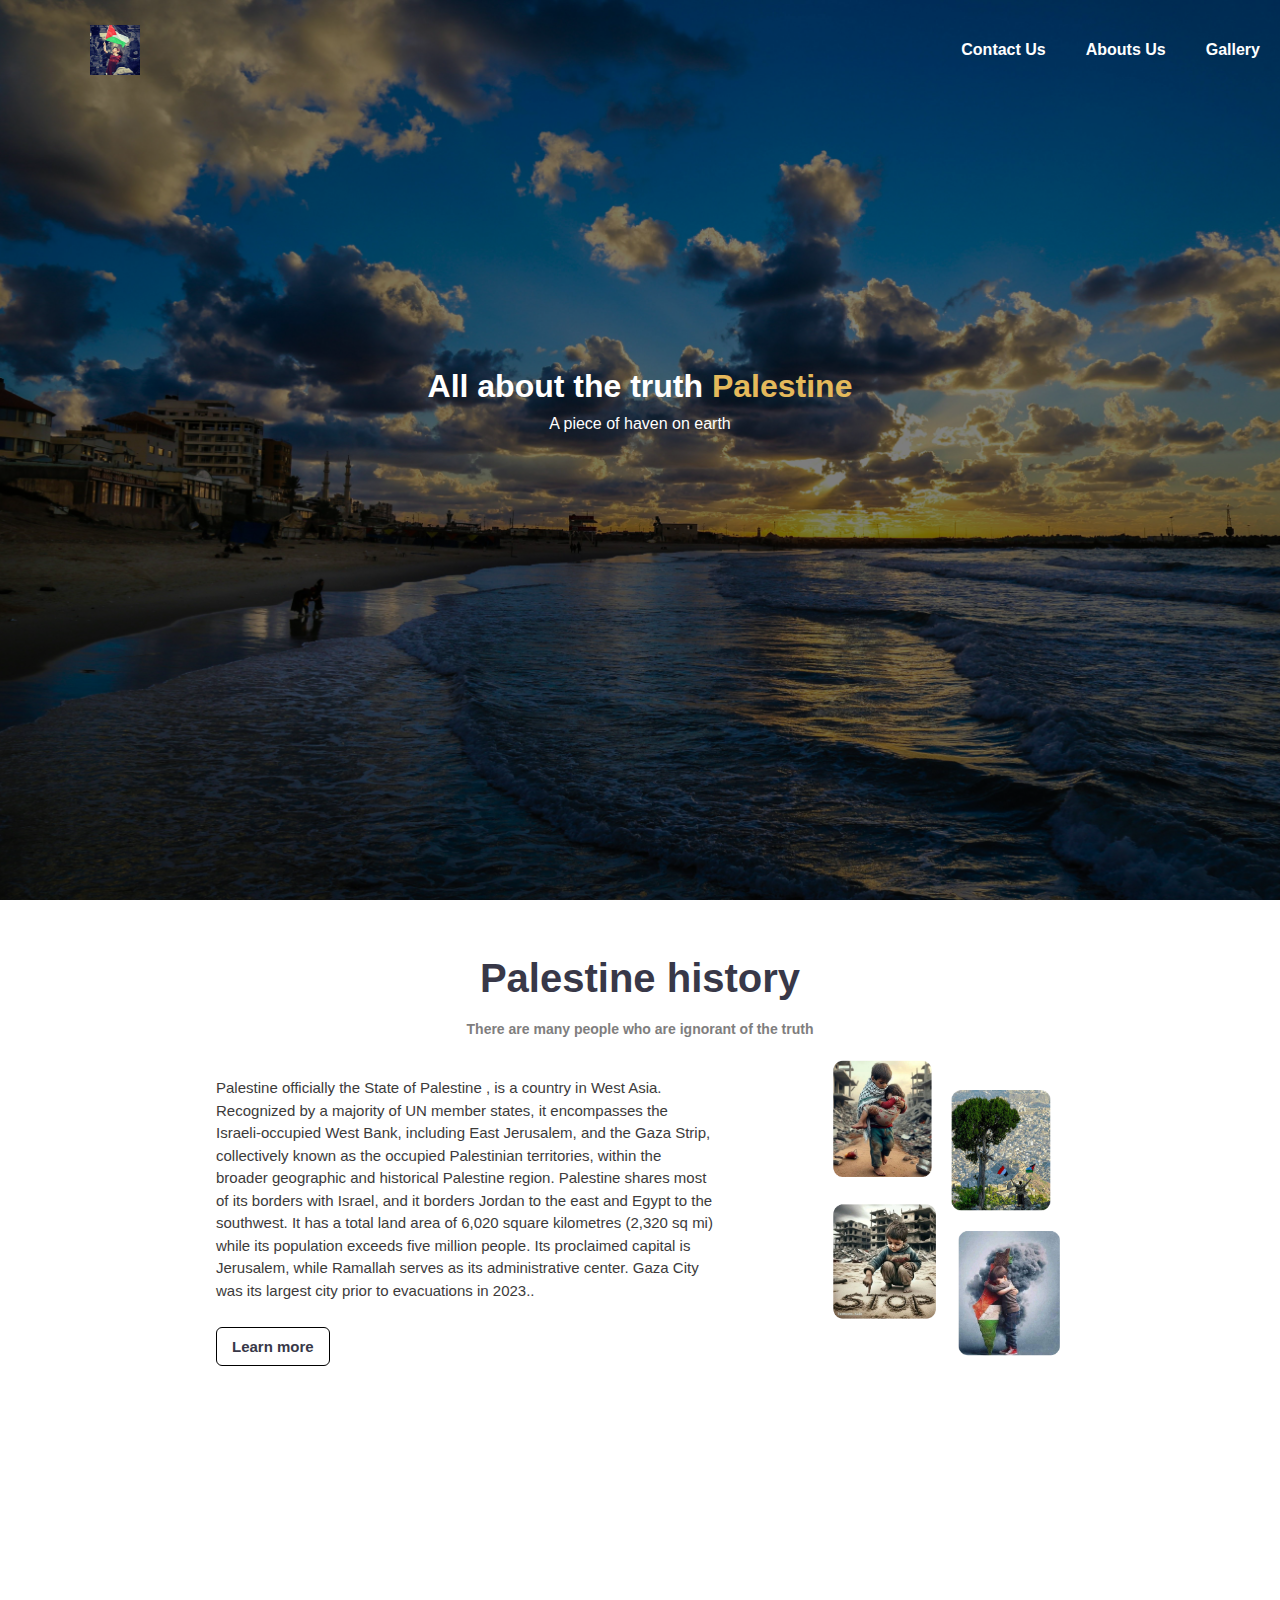
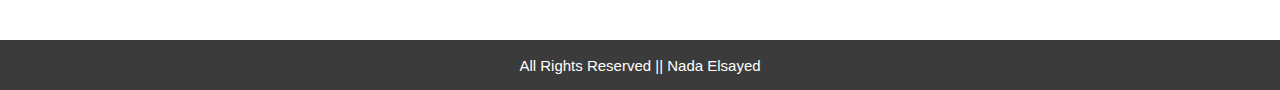
<file: index.html>
<!DOCTYPE html>
<html lang="en">

<head>
    <meta charset="UTF-8">
    <meta name="viewport" content="width=device-width, initial-scale=1.0">
    <title>
        Zahrat al-Mada'en
    </title>
    <link rel="stylesheet" href="style.css">
</head>

<body>
    <!--Header Start-->
    <header>
        <div id="navbar">
            <img src="image/8.jpg" alt="Palestine logo">
            <nav>
                <ul>
                    <li>
                        <a href="contact/contactus.html">Contact Us</a>
                    </li>
                    <li>
                        <a href="about/about.html">Abouts Us</a>
                    </li>
                    <li>
                        <a href="gallery/gallery.html">Gallery</a>
                    </li>
                </ul>
            </nav>
        </div>
        <div class="content">
            <h1>All about the truth <span class="primary-text"> Palestine </span></h1>
            <p>A piece of haven on earth</p>
        </div>
    </header>
    <!--Header End-->

    <!--Main Start-->
        <section id="about">
            <div class="container">
                <div class="title">
                    <h2>Palestine history</h2>
                    <p>There are many people who are ignorant of the truth</p>
                </div>
                <div class="about-content">
                    <div class="par1">
                        <p>Palestine officially the State of Palestine , is a country in West Asia.
                            Recognized by a majority of UN member states, it encompasses the Israeli-occupied West Bank,
                            including East Jerusalem, and the Gaza Strip, collectively known as the occupied Palestinian
                            territories,
                            within the broader geographic and historical Palestine region. Palestine shares most of its
                            borders with Israel,
                            and it borders Jordan to the east and Egypt to the southwest. It has a total land area of
                            6,020 square kilometres (2,320 sq mi)
                            while its population exceeds five million people. Its proclaimed capital is Jerusalem,
                            while Ramallah serves as its administrative center.
                            Gaza City was its largest city prior to evacuations in 2023..</p>
                        <br>
                        <br>
                        <a href="https://en.wikipedia.org/wiki/Palestine" target="_blank" rel="noopener"
                            class="btn">Learn more</a>
                    </div>

                    <div class="image">
                        <a href="https://www.youtube.com/watch?v=f0oy-NicIgE&t=172s" target="_blank" rel="noopener">
                            <img src="image/pic8.png" alt="picture">
                        </a>
                    </div>
                </div>
            </div>
        </section>
    <!--Main End-->
    <!-- footer -->
    <section>
        <div class="footer">
            <p>All Rights Reserved || Nada Elsayed</p>
        </div>
    </section>

</body>

</html>
</file>
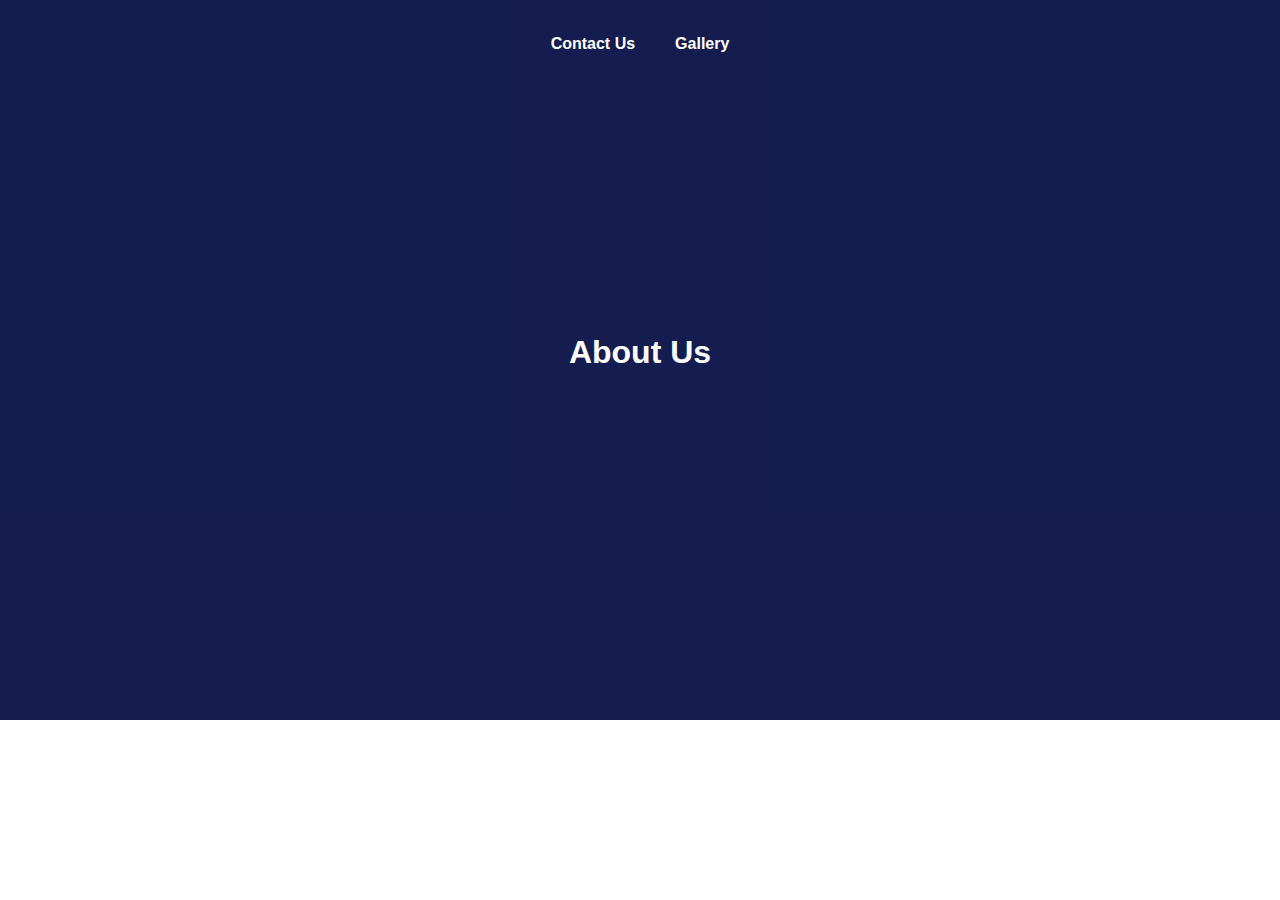
<file: about/about.html>
<!DOCTYPE html>
<html>

<head>
    <title>
        Gallery
    </title>
    <style>
        * {
            margin: 0%;
            padding: 0%;
            border: 0%z;
            box-sizing: border-box;
            font-family: 'Gill Sans', 'Gill Sans MT', Calibri, 'Trebuchet MS', sans-serif;
        }


        header {
            height: 70vh;
            background-color: #0d2193e3;
            background-repeat: no-repeat;

        }

        a {
            text-decoration: none;
            padding: 15px 20px;
            color: white;
            font-weight: 500;
            float: right;

        }


        ul {
            list-style: none;

        }

        ul a:hover {
            border-bottom: 2px solid rgb(255, 255, 255);
        }

        /* header Start */
        header {
            height: 80vh;
            position: relative;
        }

        #navbar {
            align-items: center;
            height: 100px;
            width: 100%;
        }

        #navbar ul {
            display: flex;
            align-items: center;
            justify-content: center;
            width: 100%;
            padding-top: 20px;

        }

        nav ul li a {
            padding: 15px 20px;
            font-weight: 600;
        }

        nav ul li a:hover {
            border-bottom: 2px solid #ffffff;

        }

        header .content {
            display: flex;
            flex-direction: column;
            /* make the content in columns*/
            align-items: center;
            justify-content: center;
            height: 70%;
        }

        header::before {
            content: "";
            width: 100%;
            height: 100%;
            position: absolute;
            top: 0;
            left: 0;
            background: rgba(0, 0, 0, 0.497);
        }

        header .content h1 {
            color: #ffffff;
        }
        header * {
            z-index: 10;
            /* restore the original colors*/
        }

        /* header end */
    </style>

</head>

<body>
    <!--Header Start-->
    <header>
        <div id="navbar">
            <nav>
                <ul>
                    <li>
                        <a href="../contact/contactus.html">Contact Us</a>
                    </li>
                    <li>
                        <a href="../gallery/gallery.html">Gallery</a>
                    </li>
                </ul>
            </nav>
        </div>
        <div class="content">
            <h1>About Us</h1>
            
        </div>
    </header>
    <!--Header End-->
</body>

</html>
</file>
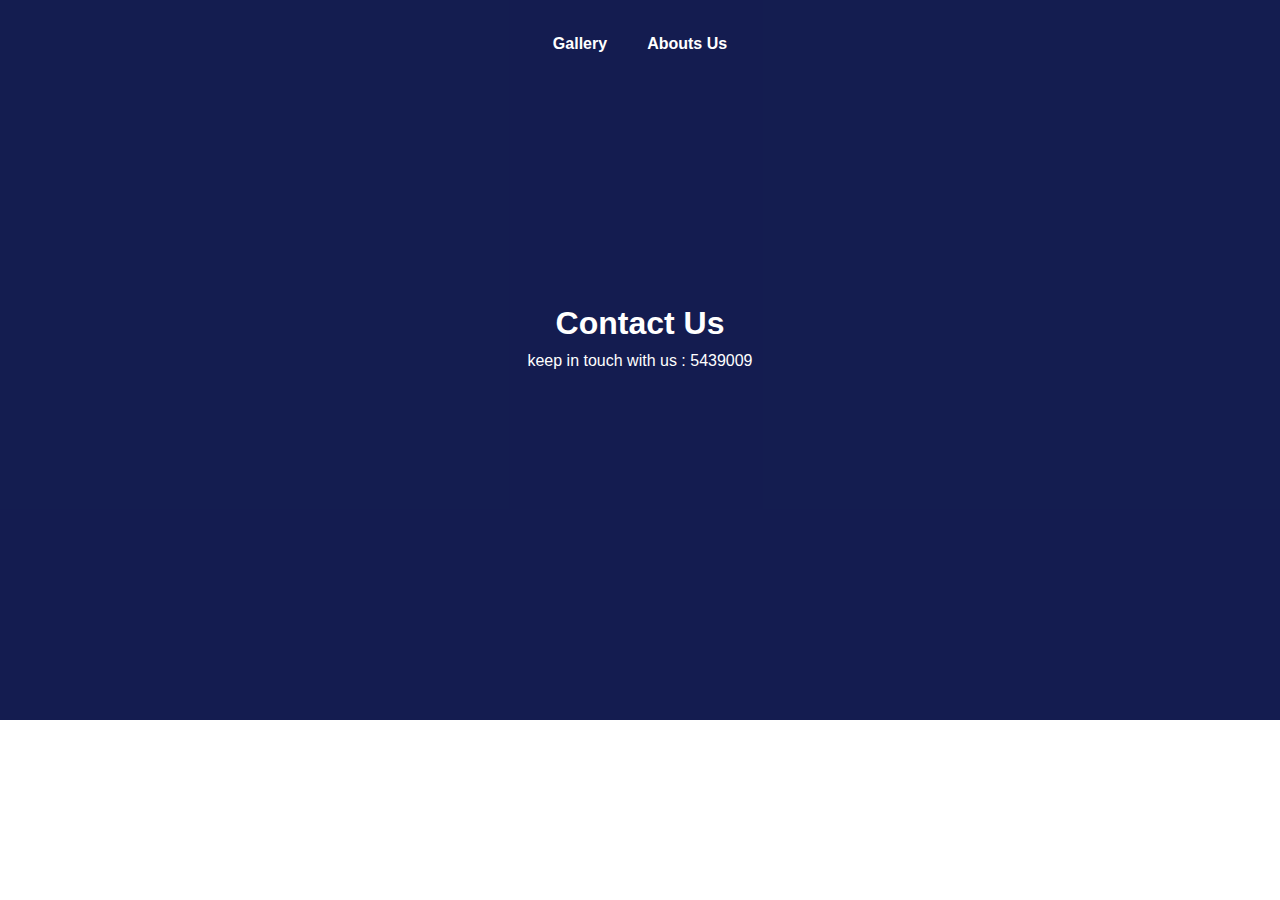
<file: contact/contactus.html>
<!DOCTYPE html>
<html>

<head>
    <title>
        Contact us
    </title>
    <style>
        * {
            margin: 0%;
            padding: 0%;
            border: 0%z;
            box-sizing: border-box;
            font-family: 'Gill Sans', 'Gill Sans MT', Calibri, 'Trebuchet MS', sans-serif;
        }


        header {
            height: 70vh;
            background-color: #0d2193e3;
            background-repeat: no-repeat;

        }

        a {
            text-decoration: none;
            padding: 15px 20px;
            color: white;
            font-weight: 500;
            float: right;

        }


        ul {
            list-style: none;

        }

        ul a:hover {
            border-bottom: 2px solid rgb(255, 255, 255);
        }

        /* header Start */
        header {
            height: 80vh;
            position: relative;
        }

        #navbar {
            align-items: center;
            height: 100px;
            width: 100%;
        }

        #navbar ul {
            display: flex;
            align-items: center;
            justify-content: center;
            width: 100%;
            padding-top: 20px;

        }

        nav ul li a {
            padding: 15px 20px;
            font-weight: 600;
        }

        nav ul li a:hover {
            border-bottom: 2px solid #ffffff;

        }

        header .content {
            display: flex;
            flex-direction: column;
            /* make the content in columns*/
            align-items: center;
            justify-content: center;
            height: 70%;
        }

        header::before {
            content: "";
            width: 100%;
            height: 100%;
            position: absolute;
            top: 0;
            left: 0;
            background: rgba(0, 0, 0, 0.497);
        }

        header .content h1 {
            color: #ffffff;
        }

        header .content p {
            color: #ffffff;
            margin: 10px 0 30px;
        }

        header * {
            z-index: 10;
            /* restore the original colors*/
        }

        /* header end */
    </style>

</head>

<body>
    <!--Header Start-->
    <header>
        <div id="navbar">
            <nav>
                <ul>
                    <li>
                        <a href="../gallery/gallery.html">Gallery</a>
                    </li>
                    <li>
                        <a href="../about/about.html">Abouts Us</a>
                    </li>
                </ul>
            </nav>
        </div>
        <div class="content">
            <h1>Contact Us</h1>
            <p>keep in touch with us : 5439009</p>
        </div>
    </header>
    <!--Header End-->
</body>

</html>
</file>
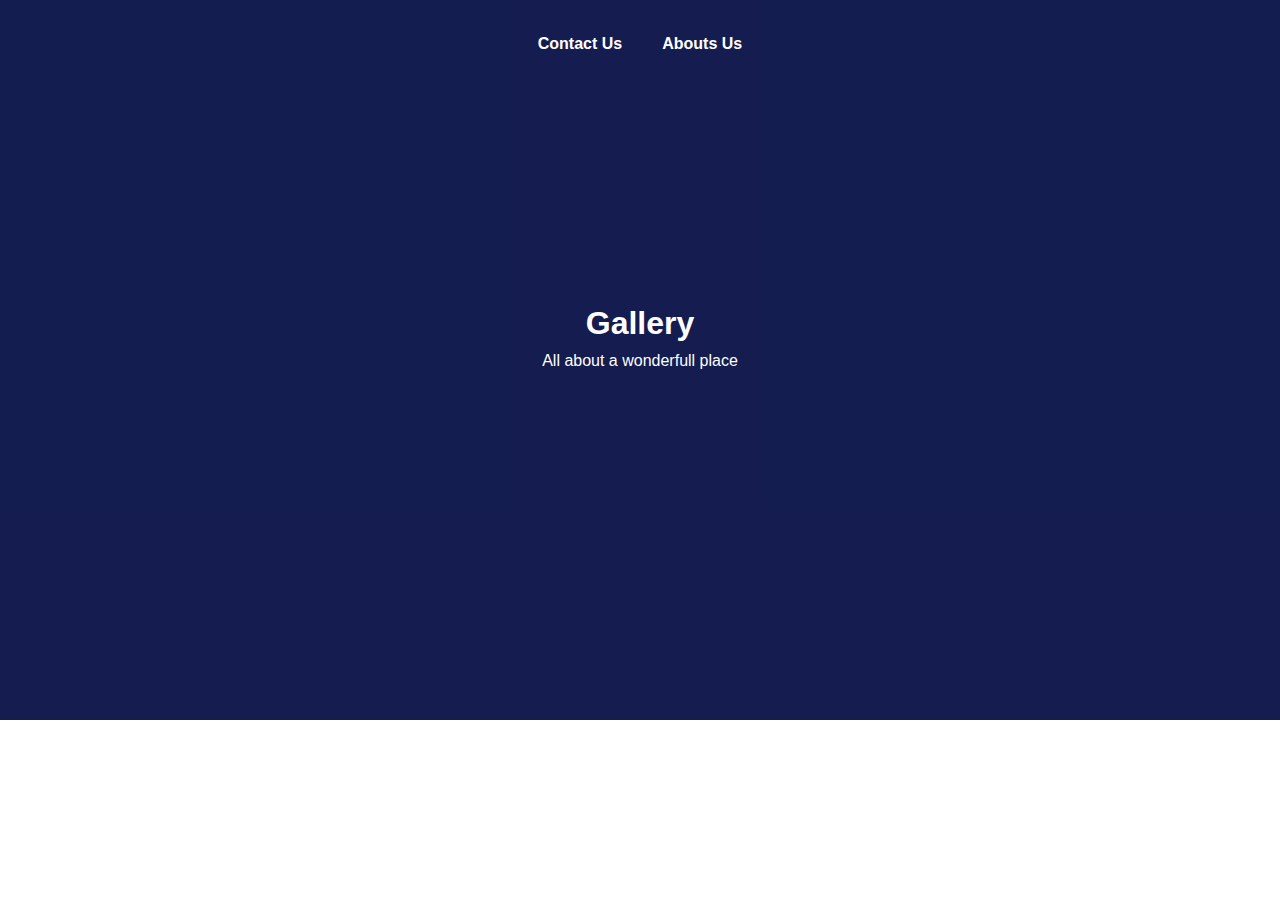
<file: gallery/gallery.html>
<!DOCTYPE html>
<html>

<head>
    <title>
        Gallery
    </title>
    <style>
        * {
            margin: 0%;
            padding: 0%;
            border: 0%z;
            box-sizing: border-box;
            font-family: 'Gill Sans', 'Gill Sans MT', Calibri, 'Trebuchet MS', sans-serif;
        }


        header {
            height: 70vh;
            background-color: #0d2193e3;
            background-repeat: no-repeat;

        }

        a {
            text-decoration: none;
            padding: 15px 20px;
            color: white;
            font-weight: 500;
            float: right;

        }


        ul {
            list-style: none;

        }

        ul a:hover {
            border-bottom: 2px solid rgb(255, 255, 255);
        }

        /* header Start */
        header {
            height: 80vh;
            position: relative;
        }

        #navbar {
            align-items: center;
            height: 100px;
            width: 100%;
        }

        #navbar ul {
            display: flex;
            align-items: center;
            justify-content: center;
            width: 100%;
            padding-top: 20px;

        }

        nav ul li a {
            padding: 15px 20px;
            font-weight: 600;
        }

        nav ul li a:hover {
            border-bottom: 2px solid #ffffff;

        }

        header .content {
            display: flex;
            flex-direction: column;
            /* make the content in columns*/
            align-items: center;
            justify-content: center;
            height: 70%;
        }

        header::before {
            content: "";
            width: 100%;
            height: 100%;
            position: absolute;
            top: 0;
            left: 0;
            background: rgba(0, 0, 0, 0.497);
        }

        header .content h1 {
            color: #ffffff;
        }

        header .content p {
            color: #ffffff;
            margin: 10px 0 30px;
        }

        header * {
            z-index: 10;
            /* restore the original colors*/
        }

        /* header end */
    </style>

</head>

<body>
    <!--Header Start-->
    <header>
        <div id="navbar">
            <nav>
                <ul>
                    <li>
                        <a href="../contact/contactus.html">Contact Us</a>
                    </li>
                    <li>
                        <a href="../about/about.html">Abouts Us</a>
                    </li>
                </ul>
            </nav>
        </div>
        <div class="content">
            <h1>Gallery</h1>
            <p>All about a wonderfull place</p>
        </div>
    </header>
    <!--Header End-->
</body>

</html>
</file>
<file: style.css>
* {
    padding: 0%;
    margin: 0%;
    box-sizing: border-box;
    font-family: Arial, Helvetica, sans-serif;
}

html {
    scroll-behavior: smooth;
}

a {
    text-decoration: none;
    color: rgb(255, 255, 255);
}

ul {
    list-style: none;
}

.container {
    height: 95%;
    max-width: 1100px;
    margin: 0 auto;
}

.primary-text {
    color: #e4b95b;
}

/* header Start */
header {
    height: 100vh;
    background: url("image/pic4.jpg") center center/cover no-repeat;
    position: relative;
}

#navbar {
    display: flex;
    justify-content: space-between;
    align-items: center;
    height: 100px;
    width: 100%;
}

#navbar ul {
    display: flex;
    margin-left: 700px;
}

#navbar img {
    width: 50px;
    height: 50px;
    margin-left: 90px;
}

nav ul {
    display: flex;
    margin-left: 100px;
}

nav ul li a {
    padding: 15px 20px;
    font-weight: 600;
}

nav ul li a:hover {
    border-bottom: 2px solid #ffffff;

}

header .content {
    display: flex;
    flex-direction: column;
    align-items: center;
    justify-content: center;
    height: 70%;
}

header::before {
    content: "";
    width: 100%;
    height: 100%;
    position: absolute;
    top: 0;
    left: 0;
    background: rgba(0, 0, 0, 0.497);
}

header .content h1 {
    color: #ffffff;
}

header .content p {
    color: #ffffff;
    margin: 10px 0 30px;
}

header * {
    z-index: 10;
    /* restore the original colors*/
}
/* header end */

/* about start */
#about {
    max-height: 95vh;
    padding: 40px 0;
    height: 80vh;
    background: #ffffff;
    display: flex;
    justify-content: center;
    align-items: center;
}

#about .title {
    text-align: center;
    margin-bottom: 40px;
}

#about h2 {
    font-size: 40px;
    margin-bottom: 20px;
    color: #383848;
}

#about a {
    text-decoration: none;
    color: #383848;
    font-weight: 300;
}

#about .btn {
    border: 1px solid rgb(0, 0, 0);
    margin-bottom: 10px;
    border-radius: 6px;
    padding: 10px 15px;
    font-size: 15px; 
    transition: ease-in-out .3s;
    font-weight: 600;
}
.btn:hover {
    background-color: #e4b95b;
    box-shadow: 2px 2px 2px rgba(0, 0, 0, 0.397);
}

#about .title p {
    font-weight: 600;
    font-size: 14px;
    color: #7f7e7e;
}

#about .about-content {
    display: flex;
    justify-content: space-between;
}

#about .about-content p {
    width: 500px;
    margin-right: 7rem;
    line-height: 1.5;
    color: #3c3b3b;
    font-weight: 500;
    font-size: 15px;
}

#about img {
    max-width: auto;
    height: 300px;
    transition: all 2s ease-in-out;
    transform: translateY(-20px);
}

.image img:hover {
    object-fit: cover;
    box-shadow: #9a9a9a;
}

.footer {
    margin-top: 20px;
    background-color: #3c3b3b;
    height: 50px;
    display: flex;
    justify-content: center;
    align-items: center;
}

.footer p {
    color: #ffffff;
    font-size: 15px;
}
/* about end */
</file>
